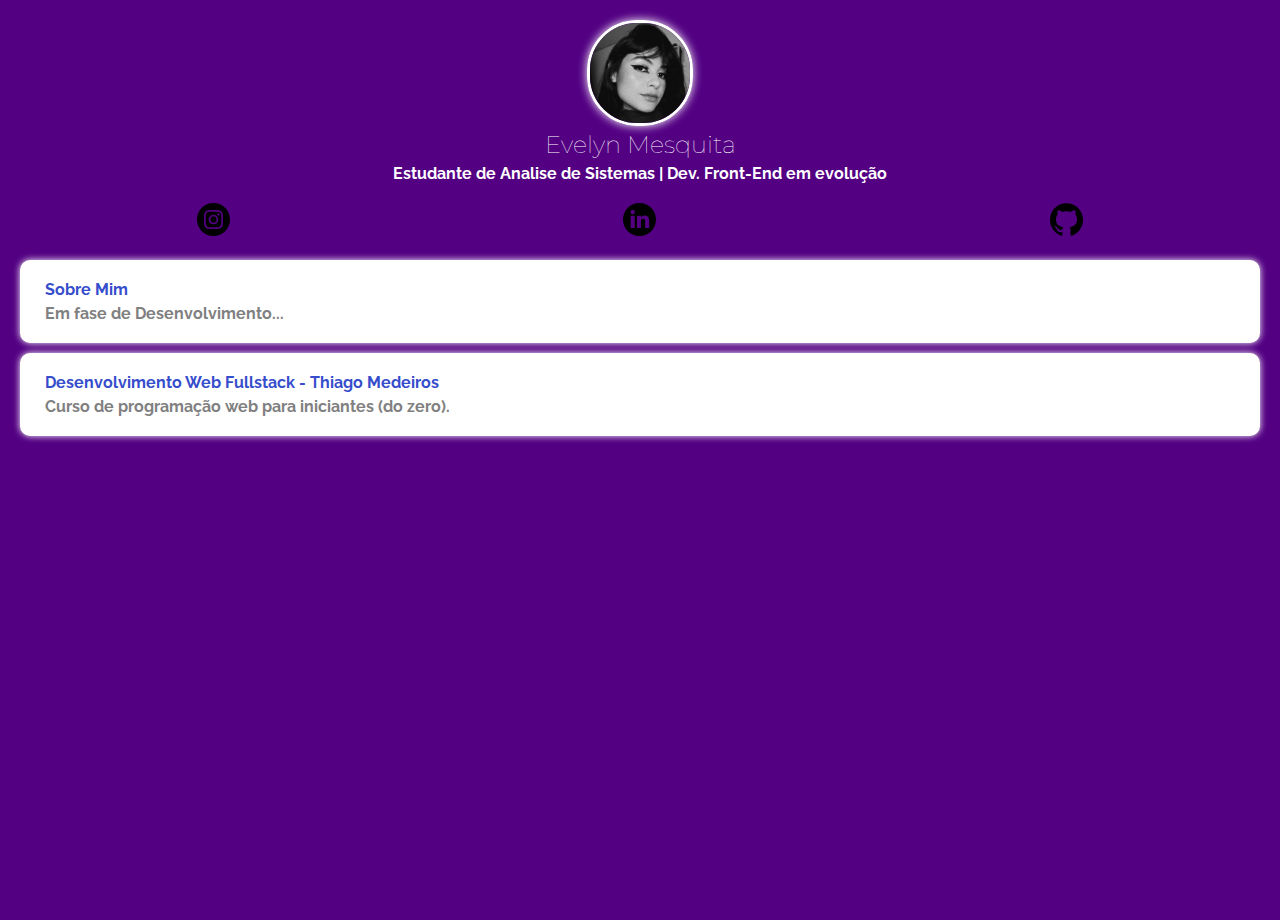
<file: linktree-evelyn/index.html>
<!DOCTYPE html>
<html lang="en">
<head>
    <meta charset="UTF-8">
    <meta http-equiv="X-UA-Compatible" content="IE=edge">
    <meta name="viewport" content="width=device-width, initial-scale=1.0">
    <title>Linktree - Evelyn Mesquita</title>
    <link href="https://fonts.googleapis.com/css2?family=Architects+Daughter&family=Montserrat&family=Raleway&display=swap" rel="stylesheet">
    <link rel="stylesheet" href="css/style.css">

    <!-- Global site tag (gtag.js) - Google Analytics -->
    <script async src="https://www.googletagmanager.com/gtag/js?id=G-C015V22PB7"></script>
    <script>
        window.dataLayer = window.dataLayer || [];
        function gtag(){dataLayer.push(arguments);}
        gtag('js', new Date());

        gtag('config', 'G-C015V22PB7');
    </script>
</head>
<body>

    <div class="profile">
        <img src="eu.jpeg" alt="Thiago" class="avatar">
        <h1>
            Evelyn Mesquita
        </h1>
        <h2>Estudante de Analise de Sistemas | Dev. Front-End em evolução</h2>
    </div>

    <ul class="social">
        
        <li>
            <a href="https://www.instagram.com/evelynmesquitab/" target="_blank" class="logo-links">
                <img src="img/insta.svg" alt="instagram">
            </a> 
        </li>
        <li>
            <a href="https://www.linkedin.com/in/evelyn-mesquita-236281212" target="_blank" class="logo-links">
                <img src="img/linkedin.svg" alt="Linkedin">
            </a>
        </li>
        <li>
             <a href="https://github.com/evelynmesquita" target="_blank" class="logo-links">
                <img src="img/github.svg" alt="Github">
            </a>
        </li>
    </ul>

    <ul class="links-list">
        <li>
            <a href="#" target="_blank" alt="Sobre Mim">
                Sobre Mim
                <span>Em fase de Desenvolvimento...</span>
            </a>
        </li>
        <li>
            <a href="https://go.hotmart.com/X66553770D" target="_blank" alt="Fullstack Javascript">
                Desenvolvimento Web Fullstack - Thiago Medeiros
                <span>Curso de programação web para iniciantes (do zero).</span>
            </a>
        </li>
        
    </ul>
</body>
</html>
</file>
<file: linktree-evelyn/css/style.css>
/* aplicar para todas as tags*/

* {
    margin: 0;
    padding: 0;
}



html, body {
    height: 100%;
}


body {
    font-family: 'Raleway', sans-serif;
    color: white;
    background: rgb(83, 0, 131);
}

.avatar {
    width: 100px;
    border-radius: 50px;
    border: 3px solid white;
    box-shadow: 0 0 10px white;
}

h1 {
    font-family: 'Montserrat';
    font-weight: 100;
    font-size: 24px;
    margin-bottom: 2px;
}

h2 {
    font-size: 16px;
    margin: 5px 5px
    
}

.profile {
    margin-top: 20px;
    text-align: center;
}

.social {
    display: flex ;
    justify-content: space-around; /*só funciona quando tem o display flex*/
    list-style: none; /*tirar as bolinhas da lista li*/
    margin: 20px /*cima e baixo*/ 0;

}

.social img {
    width: 33px;  
}

.logo-links {
    text-decoration: none;
    
}

.links-list {
    list-style: none;
}

.links-list li {
    margin: 10px 20px;
}

.links-list li a {
    background: white;
    padding: 15px 20px;
    display: block;
    border-radius: 10px;
    border: 5px solid white;
    box-shadow: 0 0 7px white;
    text-decoration: none;
    color: rgb(54,77,204);
    font-weight: bold;
}

.links-list li a span {
    display: block;
    margin-top: 5px;
    color: grey
}
</file>
